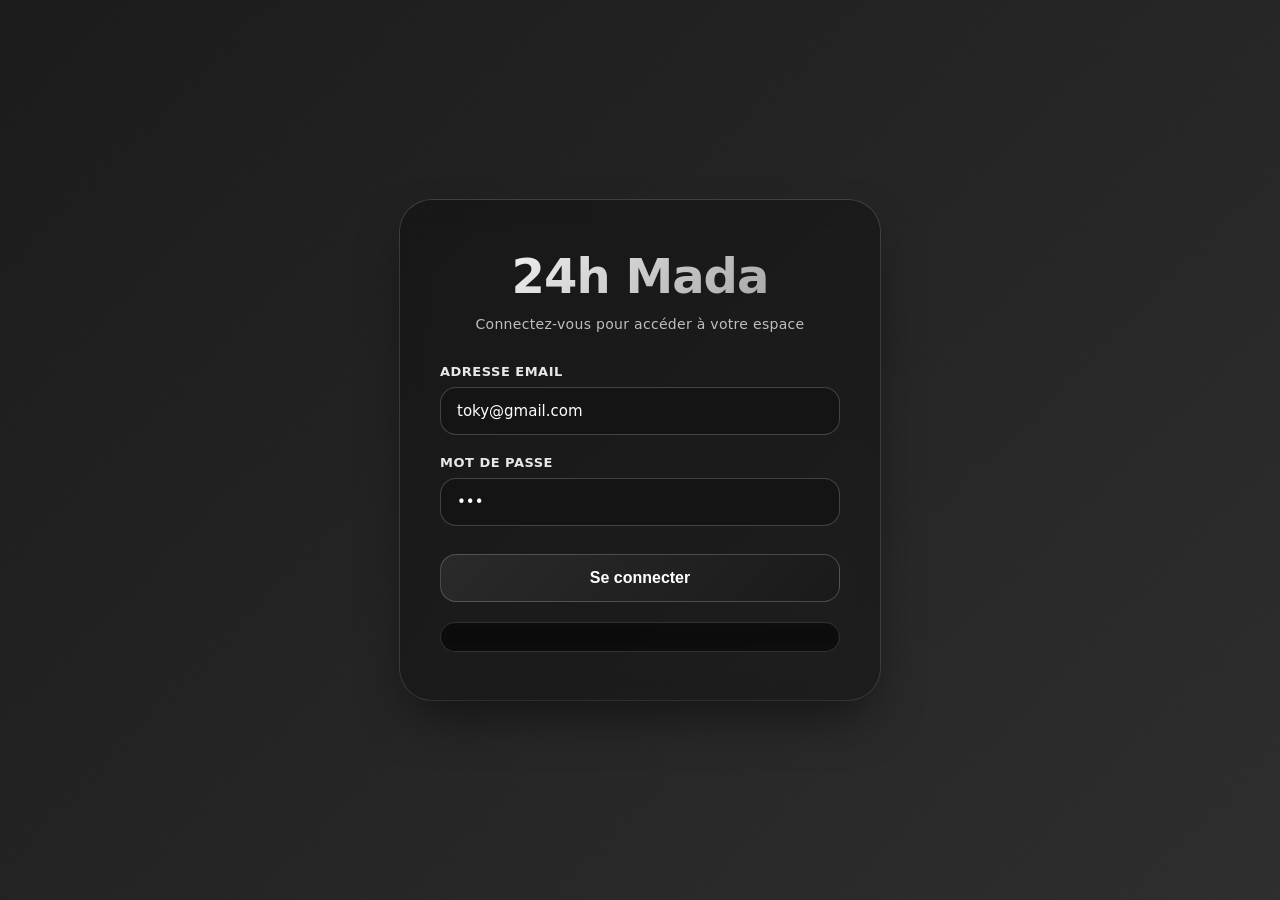
<file: static/index.html>
<!doctype html>
<html lang="fr">
<head>
  <meta charset="utf-8">
  <meta name="viewport" content="width=device-width,initial-scale=1">
  <meta name="description" content="Connexion administrateur et utilisateur a 24h Mada.">
  <meta property="og:title" content="Connexion - 24h Mada">
  <meta property="og:description" content="Connectez-vous pour acceder aux articles et outils admin.">
  <meta property="og:image" content="/favicon.ico">
  <meta property="og:type" content="website">
  <meta property="og:url" content="/">
  <meta name="twitter:card" content="summary_large_image">
  <meta name="robots" content="noindex,nofollow">
  <meta name="theme-color" content="#000000">
  <title>Connexion - 24h Mada</title>

  <style>
    * {
      margin: 0;
      padding: 0;
      box-sizing: border-box;
    }

    body {
      min-height: 100vh;
      font-family: 'Inter', system-ui, -apple-system, 'Segoe UI', Roboto, Helvetica, sans-serif;
      background: linear-gradient(135deg, #1a1a1a 0%, #2d2d2d 25%, #3a3a3a 50%, #2d2d2d 75%, #1a1a1a 100%);
      background-size: 400% 400%;
      animation: gradientShift 12s ease infinite;
      display: flex;
      align-items: center;
      justify-content: center;
      padding: 20px;
      position: relative;
    }

    /* Animation du dégradé noir et blanc */
    @keyframes gradientShift {
      0% { background-position: 0% 50%; }
      50% { background-position: 100% 50%; }
      100% { background-position: 0% 50%; }
    }

    /* Effet de grain/texture */
    body::before {
      content: '';
      position: absolute;
      width: 100%;
      height: 100%;
      background-image: url('[data-uri]');
      pointer-events: none;
      opacity: 0.3;
    }

    /* Carte avec effet glassmorphism noir/blanc */
    .login-card {
      background: rgba(10, 10, 10, 0.35);
      backdrop-filter: blur(12px);
      border-radius: 32px;
      padding: 48px 40px;
      width: 100%;
      max-width: 480px;
      box-shadow: 
        0 25px 50px -12px rgba(0, 0, 0, 0.5),
        0 0 0 1px rgba(255, 255, 255, 0.15);
      transition: transform 0.3s ease, box-shadow 0.3s ease;
      animation: fadeInUp 0.6s ease-out;
    }

    .login-card:hover {
      transform: translateY(-5px);
      box-shadow: 
        0 35px 60px -15px rgba(0, 0, 0, 0.6),
        0 0 0 1px rgba(255, 255, 255, 0.25);
    }

    @keyframes fadeInUp {
      from {
        opacity: 0;
        transform: translateY(30px);
      }
      to {
        opacity: 1;
        transform: translateY(0);
      }
    }

    /* Titre avec dégradé gris */
    h1 {
      font-size: clamp(32px, 5vw, 48px);
      font-weight: 800;
      text-align: center;
      background: linear-gradient(135deg, #ffffff, #a0a0a0, #e0e0e0, #707070);
      background-size: 300% auto;
      -webkit-background-clip: text;
      background-clip: text;
      color: transparent;
      animation: shimmer 4s ease infinite;
      margin-bottom: 12px;
      letter-spacing: -0.02em;
    }

    @keyframes shimmer {
      0% { background-position: 0% 50%; }
      50% { background-position: 100% 50%; }
      100% { background-position: 0% 50%; }
    }

    /* Sous-titre */
    .sub {
      text-align: center;
      color: rgba(220, 220, 220, 0.85);
      font-size: 14px;
      margin-bottom: 32px;
      font-weight: 400;
      letter-spacing: 0.3px;
    }

    /* Champs de formulaire */
    .field {
      margin-bottom: 20px;
    }

    label {
      display: block;
      margin-bottom: 8px;
      color: rgba(255, 255, 255, 0.9);
      font-size: 13px;
      font-weight: 600;
      letter-spacing: 0.5px;
      text-transform: uppercase;
    }

    input {
      width: 100%;
      padding: 14px 16px;
      background: rgba(20, 20, 20, 0.9);
      border: 1px solid rgba(255, 255, 255, 0.2);
      border-radius: 16px;
      font-size: 15px;
      font-family: inherit;
      transition: all 0.2s ease;
      color: #ffffff;
    }

    input::placeholder {
      color: rgba(160, 160, 160, 0.6);
    }

    input:focus {
      outline: none;
      background: rgba(30, 30, 30, 0.95);
      border-color: rgba(255, 255, 255, 0.5);
      box-shadow: 0 0 0 4px rgba(255, 255, 255, 0.1);
      transform: scale(1.01);
    }

    /* Bouton monochrome avec dégradé */
    button {
      width: 100%;
      padding: 14px;
      background: linear-gradient(135deg, #2a2a2a, #1a1a1a);
      border: 1px solid rgba(255, 255, 255, 0.2);
      border-radius: 16px;
      color: white;
      font-size: 16px;
      font-weight: 700;
      cursor: pointer;
      transition: all 0.3s ease;
      margin-top: 8px;
      position: relative;
      overflow: hidden;
    }

    button::before {
      content: '';
      position: absolute;
      top: 50%;
      left: 50%;
      width: 0;
      height: 0;
      border-radius: 50%;
      background: rgba(255, 255, 255, 0.15);
      transform: translate(-50%, -50%);
      transition: width 0.6s, height 0.6s;
    }

    button:hover::before {
      width: 300px;
      height: 300px;
    }

    button:hover {
      transform: translateY(-2px);
      background: linear-gradient(135deg, #3a3a3a, #252525);
      box-shadow: 0 10px 25px -5px rgba(0, 0, 0, 0.4);
    }

    button:active {
      transform: translateY(0);
    }

    /* Zone de résultat */
    #result {
      margin-top: 20px;
      padding: 14px;
      background: rgba(0, 0, 0, 0.4);
      backdrop-filter: blur(4px);
      border-radius: 16px;
      color: rgba(255, 255, 255, 0.85);
      font-size: 13px;
      text-align: center;
      border: 1px solid rgba(255, 255, 255, 0.15);
      transition: all 0.3s ease;
    }

    /* Animation de chargement */
    @keyframes pulse {
      0%, 100% { opacity: 1; }
      50% { opacity: 0.5; }
    }

    /* Style pour autocomplete */
    input:-webkit-autofill,
    input:-webkit-autofill:hover,
    input:-webkit-autofill:focus {
      -webkit-box-shadow: 0 0 0px 1000px #1a1a1a inset;
      -webkit-text-fill-color: white;
      transition: background-color 5000s ease-in-out 0s;
    }

    /* Responsive */
    @media (max-width: 640px) {
      .login-card {
        padding: 32px 24px;
        margin: 16px;
      }
      
      button {
        padding: 12px;
      }
      
      input {
        padding: 12px 14px;
      }
    }
  </style>
</head>
<body>

  <div class="login-card">
    <h1>24h Mada</h1>
    <p class="sub">Connectez-vous pour accéder à votre espace</p>

    <form id="login">
      <div class="field">
        <label for="email">Adresse email</label>
        <input 
          id="email" 
          type="email" 
          required 
          placeholder="exemple@24hmada.com"
          autocomplete="email"
        />
      </div>
      <div class="field">
        <label for="motDePasse">Mot de passe</label>
        <input 
          id="motDePasse" 
          type="password" 
          required 
          placeholder="••••••••"
          autocomplete="current-password"
        />
      </div>
      <button type="submit">Se connecter</button>
    </form>

    <div id="result"></div>
  </div>

  <script>
    // Remplissage automatique pour le développement
    document.getElementById('email').value = 'toky@gmail.com';
    document.getElementById('motDePasse').value = '123';

    document.getElementById('login').addEventListener('submit', async (e) => {
      e.preventDefault();
      const email = document.getElementById('email').value;
      const motDePasse = document.getElementById('motDePasse').value;
      const resultDiv = document.getElementById('result');
      
      resultDiv.textContent = '⏳ Connexion en cours...';
      resultDiv.style.animation = 'pulse 1s infinite';
      
      try {
        const basicAuth = 'Basic ' + btoa(email + ':' + motDePasse);
        const resp = await fetch('/api/auth/login', {
          method: 'POST',
          headers: { 'Content-Type': 'application/json' },
          body: JSON.stringify({ email, motDePasse })
        });
        
        if (!resp.ok) {
          const txt = await resp.text();
          resultDiv.style.animation = '';
          resultDiv.textContent = '❌ ' + txt;
          return;
        }
        
        localStorage.setItem('adminBasicAuth', basicAuth);
        resultDiv.textContent = '✅ Connexion réussie ! Redirection...';
        resultDiv.style.animation = '';
        
        setTimeout(() => {
          window.location.href = '/articles';
        }, 1000);
        
      } catch (err) {
        resultDiv.style.animation = '';
        resultDiv.textContent = '⚠️ Erreur réseau: ' + err.message;
      }
    });
  </script>
</body>
</html>
</file>
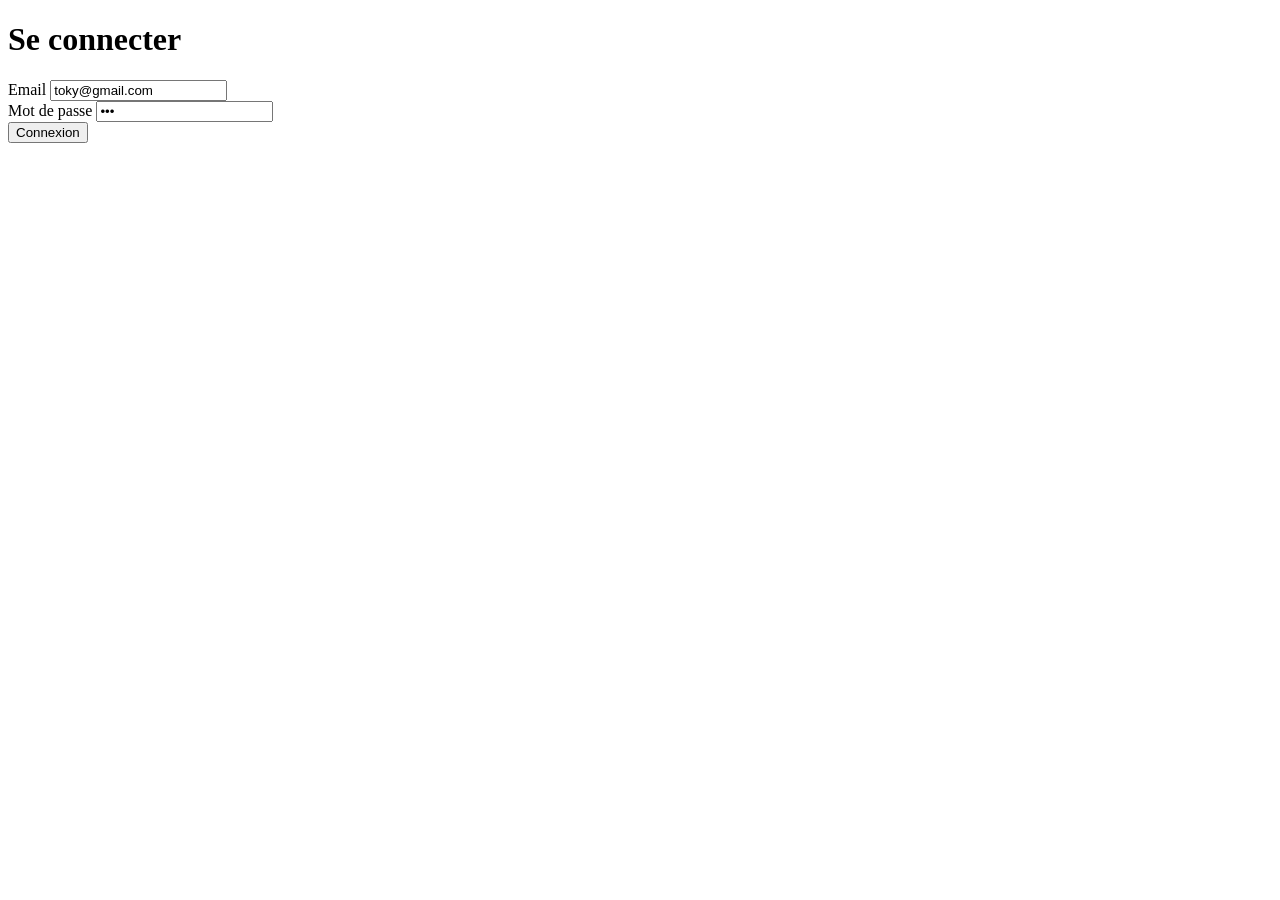
<file: static/login.html>
<!doctype html>
<html lang="fr">
<head>
  <meta charset="utf-8">
  <meta name="viewport" content="width=device-width,initial-scale=1">
  <meta name="description" content="Connexion a 24h Mada pour acceder aux articles.">
  <meta property="og:title" content="Connexion - 24h Mada">
  <meta property="og:description" content="Connexion a 24h Mada pour acceder aux articles.">
  <meta property="og:image" content="/favicon.ico">
  <meta property="og:type" content="website">
  <meta property="og:url" content="/login">
  <meta name="twitter:card" content="summary_large_image">
  <meta name="robots" content="noindex,nofollow">
  <meta name="theme-color" content="#000000">
  <title>Login</title>
</head>
<body>
  <h1>Se connecter</h1>
  <form id="login">
    <div>
      <label>Email</label>
      <input id="email" type="email" required value="toky@gmail.com" />
    </div>
    <div>
      <label>Mot de passe</label>
      <input id="motDePasse" type="password" required value="123" />
    </div>
    <button type="submit">Connexion</button>
  </form>
  <pre id="result"></pre>
  <script>
    document.getElementById('login').addEventListener('submit', async (e) => {
      e.preventDefault();
      const email = document.getElementById('email').value;
      const motDePasse = document.getElementById('motDePasse').value;
      try {
        const basicAuth = 'Basic ' + btoa(email + ':' + motDePasse);
        const resp = await fetch('/api/auth/login', {
          method: 'POST',
          headers: { 'Content-Type': 'application/json' },
          body: JSON.stringify({ email, motDePasse })
        });
        if (!resp.ok) {
          const txt = await resp.text();
          document.getElementById('result').textContent = 'Erreur: ' + txt;
          return;
        }
        const user = await resp.json();
        // Keep admin auth token for protected admin endpoints.
        localStorage.setItem('adminBasicAuth', basicAuth);
        document.getElementById('result').textContent = JSON.stringify(user, null, 2);
        // redirect to articles page on success
        window.location.href = '/articles';
      } catch (err) {
        document.getElementById('result').textContent = err.message;
      }
    });
  </script>
</body>
</html>
</file>
